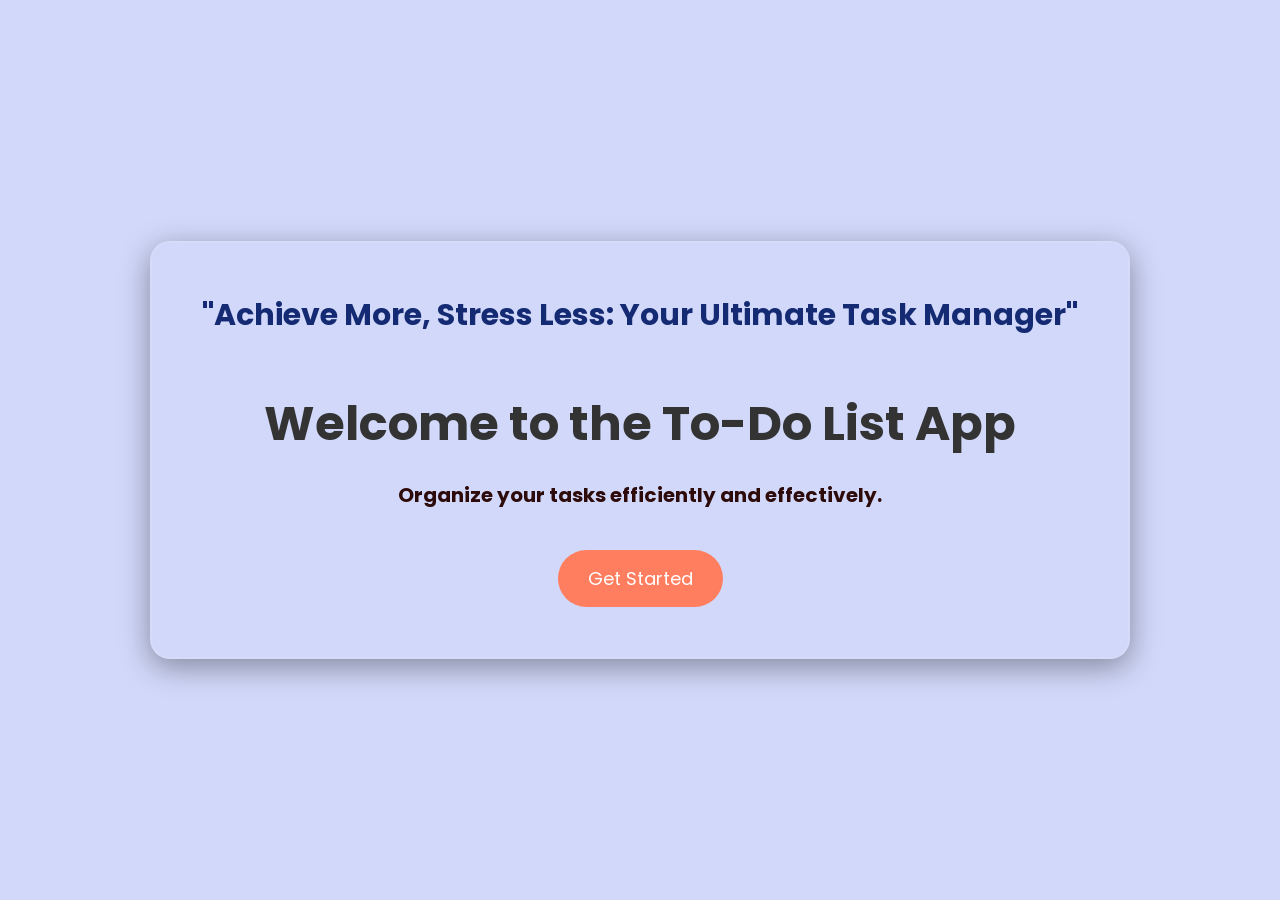
<file: index.html>
<!DOCTYPE html>
<html lang="en">

<head>
    <meta charset="UTF-8">
    <meta name="viewport" content="width=device-width, initial-scale=1.0">
    <title>To-Do List App</title>
    <link rel="stylesheet" href="style.css">
</head>

<body>
    <div class="landing-page" id="landing-page">
        <div class="slogan">
            <h2 class="slogan">
                "Achieve More, Stress Less: Your Ultimate Task Manager"
            </h2>
        </div>
        <h1>Welcome to the To-Do List App</h1>
        <p>Organize your tasks efficiently and effectively.</p>
        <button onclick="enterApp()">Get Started</button>
    </div>

    <div class="container" id="todo-app" style="display:none;">
        <div class="todo-app">
            <h2>To-Do List <img src="Assets/notepad.png" alt="icon"></h2>
            <div class="date-picker-container">
                <input type="date" id="date-picker" onchange="updateDateDisplay()">
                <div id="selected-date"></div>
            </div>
            <div class="row">
                <input type="text" id="input-box" placeholder="Add your Text">
                <button onclick="addTask()">Add Task</button>
            </div>
            <ul id="list-container"></ul>
        </div>
    </div>

    <script src="script.js"></script>
</body>

</html>
</file>
<file: style.css>
@import url('https://fonts.googleapis.com/css2?family=Poppins:ital,wght@0,100;0,200;0,300;0,400;0,500;0,600;0,700;0,800;0,900;1,100;1,200;1,300;1,400;1,500;1,600;1,700;1,800;1,900&display=swap');

* {
    margin: 0;
    padding: 0;
    box-sizing: border-box;
    font-family: 'Poppins', sans-serif;
}

body {
    display: flex;
    justify-content: center;
    align-items: center;
    min-height: 100vh;
    background-image: url(Assets/wp1904078.jpg);
    background: rgba(179, 191, 245, 0.596);
    background-size: cover;
}

.landing-page {
    text-align: center;
    padding: 50px;
    background: linear-gradient(135deg rgba(255, 255, 255, 0.1), rgba(255, 255, 255, 0));
    backdrop-filter: blur(15px);
    -webkit-backdrop-filter: blur(15px);
    border: 2px solid rgba(255, 255, 255, 0.1);
    border-radius: 20px;
    box-shadow: 0px 8px 30px rgba(0, 0, 0, 0.37);
    animation: fadeIn 1.5s ease-in-out;
}

h2.slogan {
    border-radius: 10px;
    color: #142a72;
    animation: slideIn 2s ease-in-out;
}

.landing-page h1 {
    font-size: 48px;
    color: #333;
    margin-bottom: 20px;
    animation: slideIn 1s ease-in-out;
}

.landing-page p {
    font-size: 20px;
    font-weight: bolder;
    color: #2e0b0b;
    margin-bottom: 40px;
    animation: slideIn 1s ease-in-out;
}

.landing-page button {
    padding: 15px 30px;
    font-size: 18px;
    color: #fff;
    background: #ff7e5f;
    border: none;
    border-radius: 30px;
    cursor: pointer;
    transition: background 0.3s;
}

.landing-page button:hover {
    background: #ff5a3d;
}

.container {
    width: 100%;
    min-height: 100vh;
    padding: 10px;

}

.todo-app {
    width: 100%;
    max-width: 540px;
    background-color: #e4e4e41a;
    margin: 150px auto 20px;
    padding: 40px 30px 70px;
    border-radius: 50px;
    box-shadow: 0px 7px 30px #070707;
}

h2 {
    color: #252828;
    display: flex;
    align-items: center;
    margin-bottom: 50px;
    font-size: 30px;
    position: relative;
}

.todo-app h2 img {
    position: absolute;
    right: 0;
    width: 40px;
    margin-left: 20px;
}

.date-picker-container {
    display: flex;
    width: 250px;
    height: 50px;
    flex-direction: column;
    margin-bottom: 20px;
}

.date-picker-container input {
    padding: 10px;
    font-size: 18px;
    border-radius: 10px;
    border: none;
    outline: 3px groove #000;
    outline-offset: 5px;
    background: #f8f5f5be;
    margin-bottom: 10px;
}

#selected-date {
    font-size: 18px;
    color: #333;
}

.row {
    display: flex;
    align-items: center;
    justify-content: space-between;
    background: #f8f5f5be;
    border: none;
    outline: 3px groove #000;
    outline-offset: 5px;
    border-radius: 30px;
    padding-left: 20px;
    margin-bottom: 25px;
    box-shadow: 0px 0px 10px #5d5d5d;
}

.row input {
    flex: 1;
    border: none;
    outline: none;
    padding: 10px;
    background: transparent;
    font-size: 18px;
    font-weight: 600;
    letter-spacing: 1px;
}

.row input::placeholder {
    color: #0d0c0c4b;
}

.row button {
    border: none;
    outline: none;
    padding: 16px 30px;
    background: #020202;
    color: #fff;
    font-size: 18px;
    font-weight: 600;
    cursor: pointer;
    border-radius: 30px;
    margin: 1px;
}

ul li {
    list-style: none;
    font-size: 18px;
    font-weight: 500;
    letter-spacing: 1px;
    padding: 12px 8px 12px 50px;
    user-select: none;
    cursor: pointer;
    position: relative;
    margin-block: 10px;
}

ul li::before {
    content: '';
    position: absolute;
    height: 30px;
    width: 30px;
    border-radius: 50%;
    background: url(Assets/icons8-unchecked-checkbox-48.png);
    background-size: cover;
    background-position: center;
    top: 12px;
    left: 8px;
}

ul li.checked {
    background: #5c4c7a8c;
    color: #fff;
    border-radius: 50px;
}

ul li.checked::before {
    background: url(Assets/icons8-check-48.png);
    background-size: cover;
}

ul li span {
    position: absolute;
    top: 10px;
    margin-right: 5px;
    width: 30px;
    height: 30px;
    font-size: 22px;
    color: #000000;
    line-height: 30px;
    text-align: center;
    border-radius: 50%;
}

ul li.checked span {
    color: #ffffff;
}

ul li.checked span:hover {
    background: #fff;
    color: #000;
}

ul li span:hover {
    background: #000;
    color: #fff;
}

@keyframes fadeIn {
    from {
        opacity: 0;
    }

    to {
        opacity: 1;
    }
}

@keyframes slideIn {
    from {
        transform: translateY(-50px);
    }

    to {
        transform: translateY(0);
    }
}

@media (max-width: 1000px) {
    .landing-page h1 {
        font-size: 36px;
    }

    .landing-page p {
        font-size: 18px;
    }

    .todo-app {
        padding: 30px 20px 50px;
        margin: 100px auto 20px;
        background-color: #e4e4e4d6;
    }

    h2 {
        font-size: 24px;
        margin-bottom: 40px;
    }

    .row input,
    .row button {
        padding: 10px;
        font-size: 16px;
    }

    ul li {
        font-size: 16px;
        padding: 10px 8px 10px 40px;
    }

    ul li::before {
        height: 20px;
        width: 20px;
    }
}

@media (max-width: 800px) {
    .landing-page h1 {
        font-size: 28px;
    }

    .landing-page p {
        font-size: 16px;
    }

    .todo-app {
        padding: 20px 10px 40px;
        margin: 80px auto 20px;
        background-color: #908f8fd6;

    }

    h2 {
        font-size: 20px;
        margin-bottom: 30px;
    }

    .row input,
    .row button {
        padding: 2px;
        font-size: 14px;
        height: 50px;
    }

    .date-picker-container input,
    .row input,
    .row input[type="date"],
    .row button {
        padding: 2px;
        font-size: 14px;
    }

    ul li {
        font-size: 14px;
        padding: 8px 8px 8px 30px;
    }

    ul li::before {
        height: 20px;
        width: 20px;
    }
}

@media (max-width: 600px) {
    .landing-page h1 {
        font-size: 30px;
    }

    .landing-page p {
        font-size: 18px;
    }

    .todo-app {
        padding: 30px 20px 50px;
        margin: 100px auto 20px;
        background-color: #e4e4e4d6;
    }

    h2 {
        font-size: 24px;
        margin-bottom: 40px;
    }

    .row input,
    .row button {
        font-size: 10px;
    }

    .date-picker-container input,
    .row {
        flex-direction: column;
        padding: 10px;
    }

    .date-picker-container input,
    .row input,
    .row input[type="date"],
    .row button {
        width: 100%;
        margin-bottom: 10px;
        padding: 8px;
        font-size: 14px;
    }

    .date-picker-container {
        width: 100%;
        height: 50px;
    }

    ul li {
        font-size: 14px;
        padding: 8px 8px 8px 30px;
    }

    ul li::before {
        height: 20px;
        width: 20px;
    }
}
</file>
